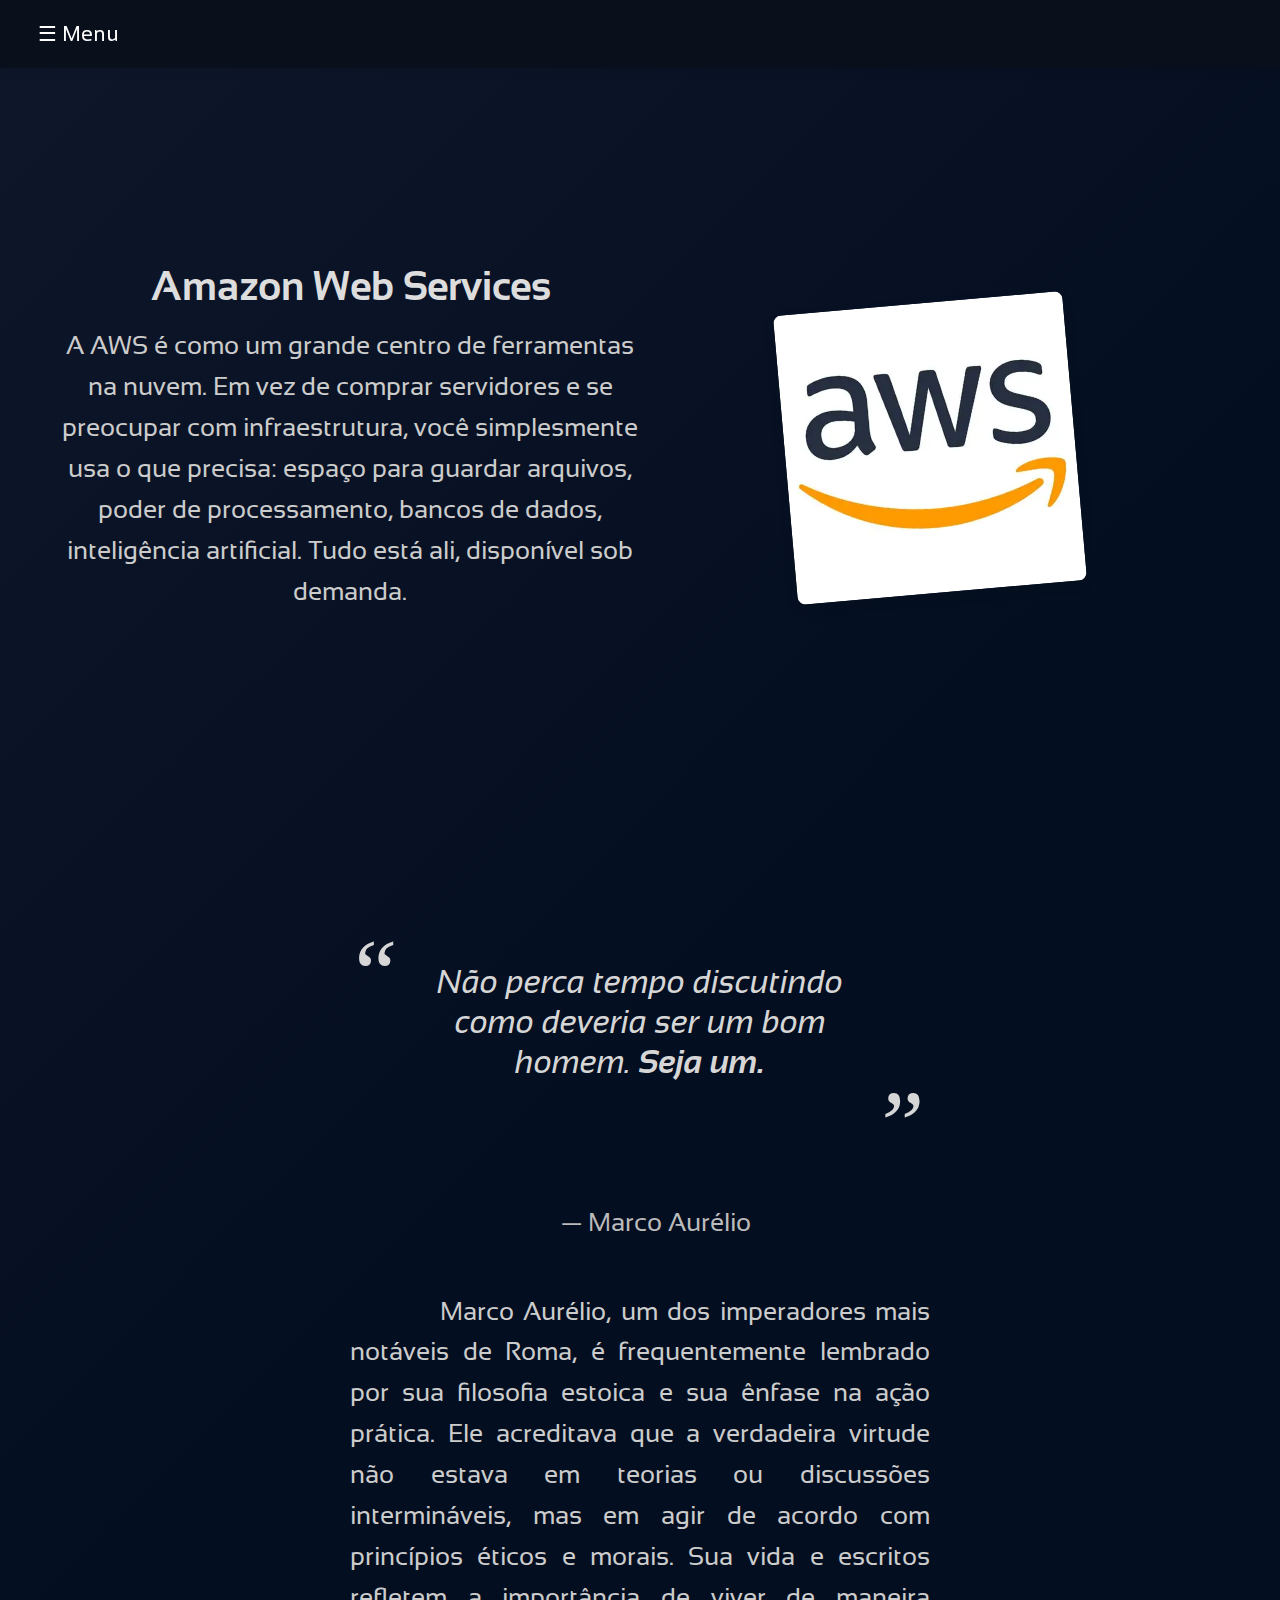
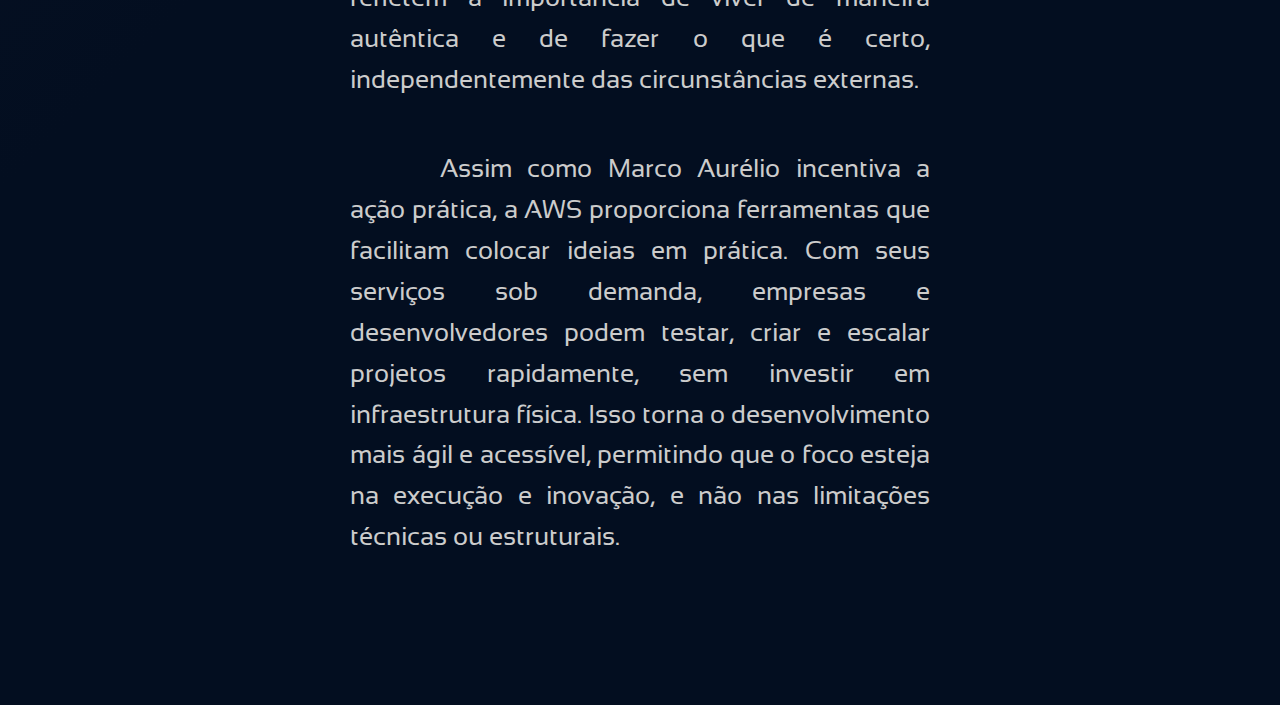
<file: index.html>
<!DOCTYPE html>
<html lang="pt">
    <head>
        <meta charset="UTF-8">
        <meta name="viewport" content="width=device-width, initial-scale=1.0">
        <title>Sla | Início </title>
        <link rel="stylesheet" href="css/estilo-geral.css">
    </head>
    <body>
        <header class="barranav" id="menu-navegacao">
            <span id="menu-mostrar">&#9776; Menu</span>
            <nav>
                <ul>
                    <li><a href="#">Início</a></li>
                    <li><a href="paginas/computacao-nuvem.html">Definição</a></li>
                    <li><a href="paginas/historia_aws.html">História</a></li>
                    <li><a href="">pg4</a></li>
                    <li><a href="">pg5</a></li>
                </ul>
            </nav>
        </header>
        <section class="conteudo">
            <header id="cabecalho-home">
                <section id="texto-cabecalho-home">
                    <h1 class="centralizado-alinhado">Amazon Web Services</h1>
                    <p class="textos-tamanho-1 centralizado-alinhado">A AWS é como um grande centro de ferramentas na nuvem. Em vez de comprar servidores e se preocupar com infraestrutura, você simplesmente usa o que precisa: espaço para guardar arquivos, poder de processamento, bancos de dados, inteligência artificial. Tudo está ali, disponível sob demanda.</p>
                </section>
                <section id="container-logo-aws-home">
                    <img src="imgs/logo/logo aws.webp" id="logo-aws-home" alt="Logo AWS">
                </section>
            </header>
            <section id="textos-home">
                <section class="bloco-texto-50 justificado">
                    <p class="textos-tamanho-0 citacao italico centralizado-alinhado">Não perca tempo discutindo como deveria ser um bom homem. <strong>Seja um.</strong></p>
                    <p class="textos-tamanho-1 citacao-autor centralizado-alinhado">Marco Aurélio</p>
                    <p class="textos-tamanho-1 margem-grande identado">Marco Aurélio, um dos imperadores mais notáveis de Roma, é frequentemente lembrado por sua filosofia estoica e sua ênfase na ação prática. Ele acreditava que a verdadeira virtude não estava em teorias ou discussões intermináveis, mas em agir de acordo com princípios éticos e morais. Sua vida e escritos refletem a importância de viver de maneira autêntica e de fazer o que é certo, independentemente das circunstâncias externas.</p>
                    <p class="textos-tamanho-1 margem-grande identado">Assim como Marco Aurélio incentiva a ação prática, a AWS proporciona ferramentas que facilitam colocar ideias em prática. Com seus serviços sob demanda, empresas e desenvolvedores podem testar, criar e escalar projetos rapidamente, sem investir em infraestrutura física. Isso torna o desenvolvimento mais ágil e acessível, permitindo que o foco esteja na execução e inovação, e não nas limitações técnicas ou estruturais.
                    </p>
                </section>
            </section>
        </section>
        <script>
            const menuNav = document.querySelector('.barranav');
            const menuMostrar = document.getElementById('menu-mostrar');
            menuMostrar.addEventListener('click', (e) => {
                e.stopPropagation();
                menuNav.classList.toggle('open');
            });
            document.addEventListener('click', (e) => {
                if (!menuNav.contains(e.target)) {
                    menuNav.classList.remove('open');
                }
            });
        </script>
        <script>
            const logoAws=document.getElementById('logo-aws-home');
            let rotacao=false;
            logoAws.addEventListener('click',()=>{
                rotacao=!rotacao;
                logoAws.style.transition = '0.3s';
                logoAws.style.transform = rotacao ? 'rotate(15deg)' : 'rotate(0deg)';
                logoAws.style.borderRadius = rotacao ? '80px' : '8px';
            });
        </script>
    </body>
</html>
</file>
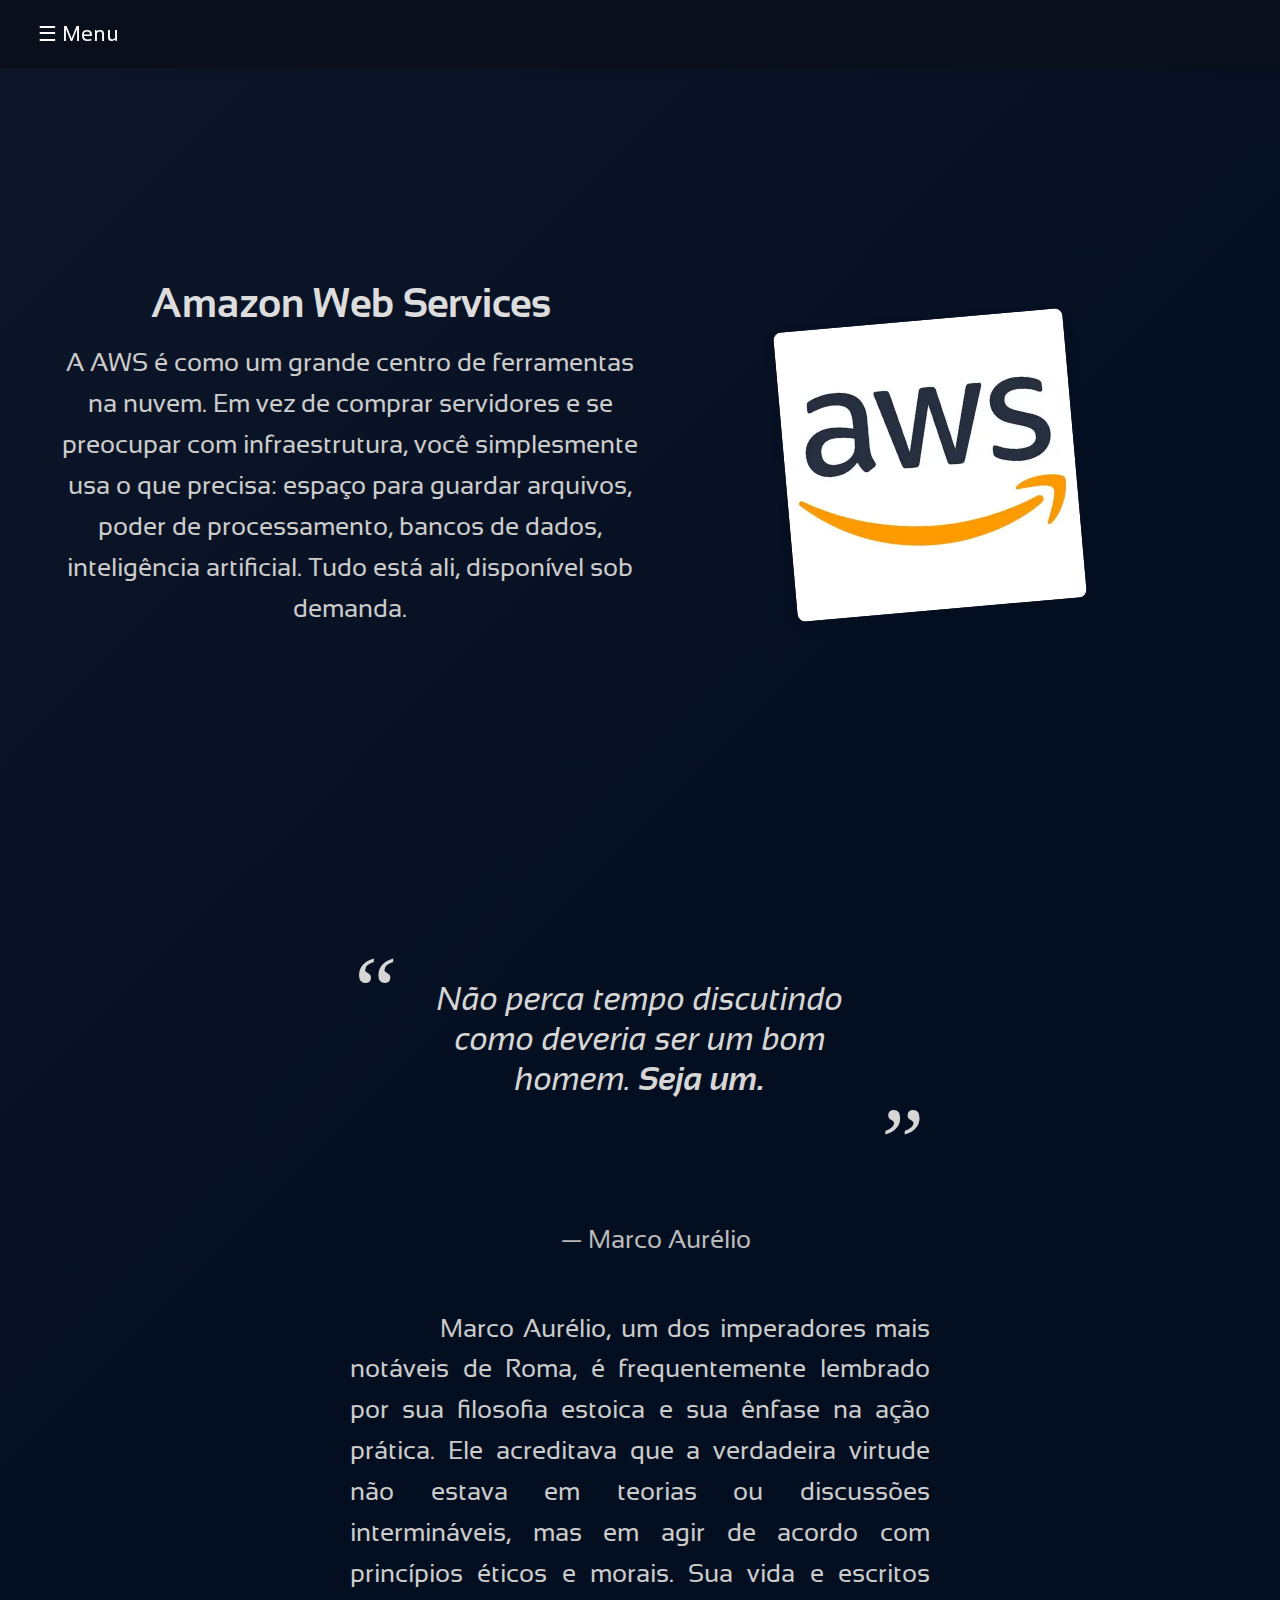
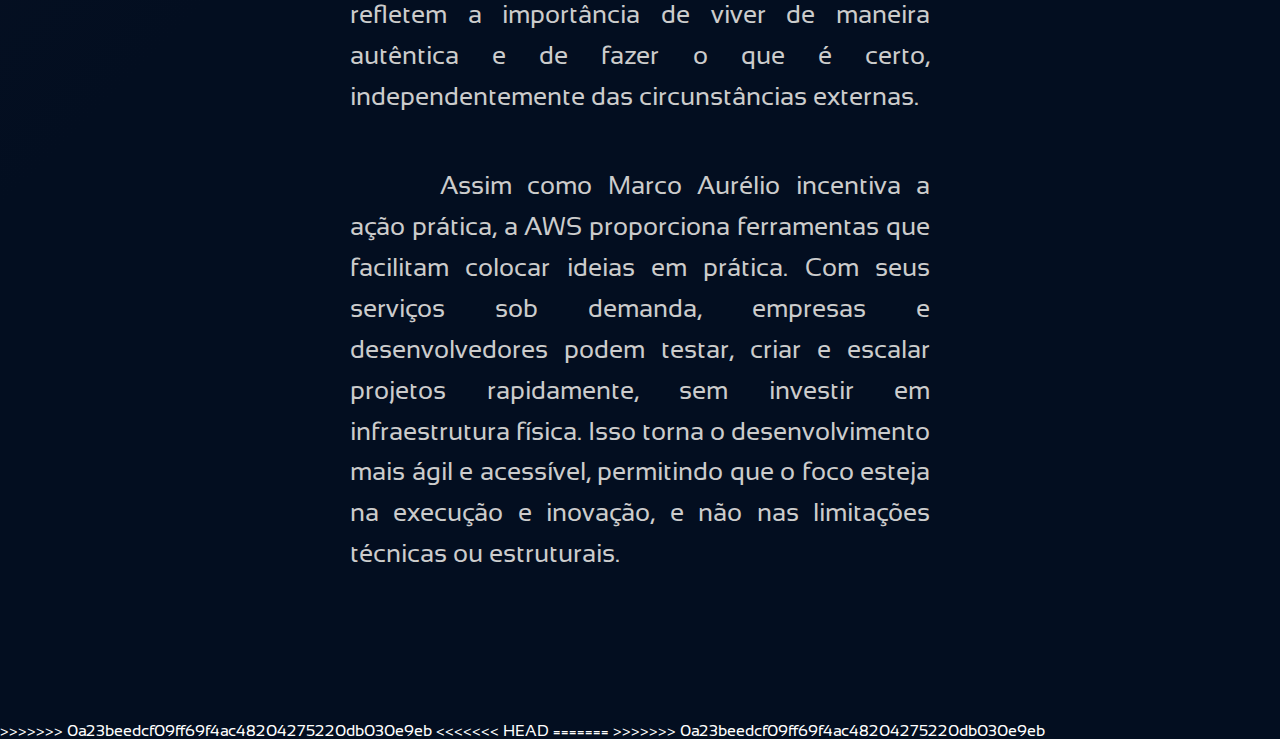
<file: ProjetoCNW/index.html>
<!DOCTYPE html>
<html lang="pt">
    <head>
        <meta charset="UTF-8">
        <meta name="viewport" content="width=device-width, initial-scale=1.0">
        <title>Sla | Início </title>
        <link rel="stylesheet" href="css/estilo-geral.css">
    </head>
    <body>
        <header class="barranav" id="menu-navegacao">
            <span id="menu-mostrar">&#9776; Menu</span>
            <nav>
                <ul>
                    <li><a href="">pg1</a></li>
                    <li><a href="">pg2</a></li>
                    <li><a href="">pg3</a></li>
                    <li><a href="">pg4</a></li>
                    <li><a href="">pg5</a></li>
                </ul>
            </nav>
        </header>
<<<<<<< HEAD
=======
        <section class="conteudo">
            <header id="cabecalho-home">
                <section id="texto-cabecalho-home">
                    <h1 class="centralizado-alinhado">Amazon Web Services</h1>
                    <p class="textos-tamanho-1 centralizado-alinhado">A AWS é como um grande centro de ferramentas na nuvem. Em vez de comprar servidores e se preocupar com infraestrutura, você simplesmente usa o que precisa: espaço para guardar arquivos, poder de processamento, bancos de dados, inteligência artificial. Tudo está ali, disponível sob demanda.</p>
                </section>
                <section id="container-logo-aws-home">
                    <img src="imgs/logo/logo aws.webp" id="logo-aws-home" alt="Logo AWS">
                </section>
            </header>
            <section id="textos-home">
                <section class="bloco-texto-50 justificado">
                    <p class="textos-tamanho-0 citacao italico centralizado-alinhado">Não perca tempo discutindo como deveria ser um bom homem. <strong>Seja um.</strong></p>
                    <p class="textos-tamanho-1 citacao-autor centralizado-alinhado">Marco Aurélio</p>
                    <p class="textos-tamanho-1 margem-grande identado">Marco Aurélio, um dos imperadores mais notáveis de Roma, é frequentemente lembrado por sua filosofia estoica e sua ênfase na ação prática. Ele acreditava que a verdadeira virtude não estava em teorias ou discussões intermináveis, mas em agir de acordo com princípios éticos e morais. Sua vida e escritos refletem a importância de viver de maneira autêntica e de fazer o que é certo, independentemente das circunstâncias externas.</p>
                    <p class="textos-tamanho-1 margem-grande identado">Assim como Marco Aurélio incentiva a ação prática, a AWS proporciona ferramentas que facilitam colocar ideias em prática. Com seus serviços sob demanda, empresas e desenvolvedores podem testar, criar e escalar projetos rapidamente, sem investir em infraestrutura física. Isso torna o desenvolvimento mais ágil e acessível, permitindo que o foco esteja na execução e inovação, e não nas limitações técnicas ou estruturais.
                    </p>
                </section>
            </section>
        </section>
>>>>>>> 0a23beedcf09ff69f4ac48204275220db030e9eb
        <script>
            const menuNav = document.querySelector('.barranav');
            const menuMostrar = document.getElementById('menu-mostrar');
            menuMostrar.addEventListener('click', (e) => {
                e.stopPropagation();
                menuNav.classList.toggle('open');
            });
            document.addEventListener('click', (e) => {
                if (!menuNav.contains(e.target)) {
                    menuNav.classList.remove('open');
                }
            });
        </script>
<<<<<<< HEAD
=======
        <script>
            const logoAws=document.getElementById('logo-aws-home');
            let rotacao=false;
            logoAws.addEventListener('click',()=>{
                rotacao=!rotacao;
                logoAws.style.transition = '0.3s';
                logoAws.style.transform = rotacao ? 'rotate(15deg)' : 'rotate(0deg)';
                logoAws.style.borderRadius = rotacao ? '80px' : '8px';
            });
        </script>
>>>>>>> 0a23beedcf09ff69f4ac48204275220db030e9eb
    </body>
</html>
</file>
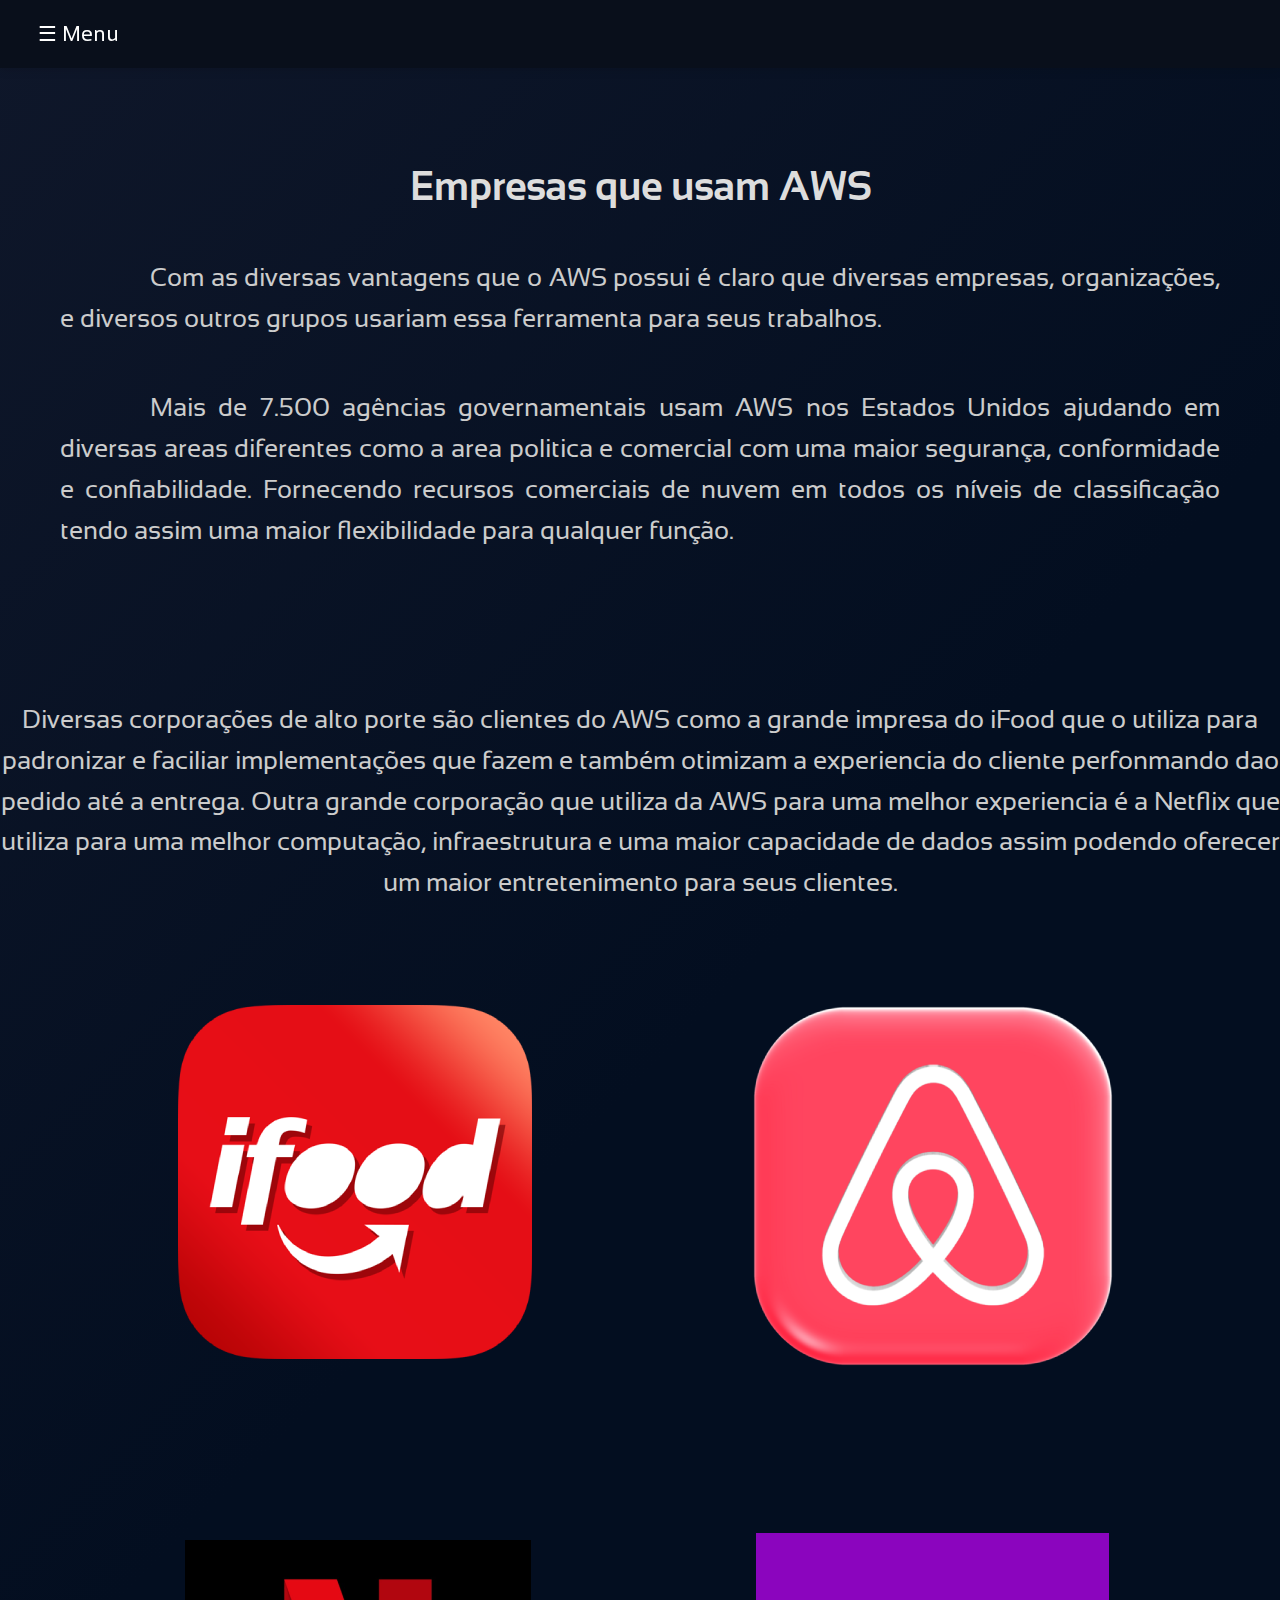
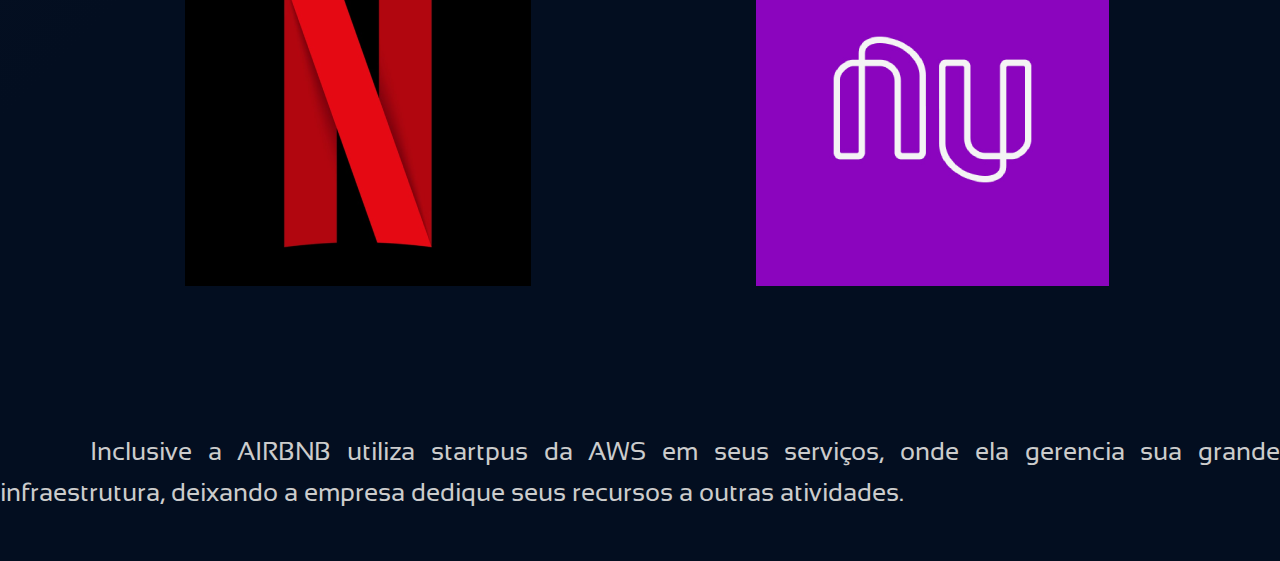
<file: Empresas_que_usam_AWS.html>
<!DOCTYPE html>
<html lang="pt">
    <head>
        <meta charset="UTF-8">
        <meta name="viewport" content="width=device-width, initial-scale=1.0">
        <title> Empresas que usam AWS </title>
        <link rel="stylesheet" href="css/estilo-geral.css">
    </head>
    <body>
        <header class="barranav" id="menu-navegacao">
            <span id="menu-mostrar">&#9776; Menu</span>
            <nav>
                <ul>
                    <li><a href="">pg1</a></li>
                    <li><a href="">pg2</a></li>
                    <li><a href="">pg3</a></li>
                    <li><a href="">pg4</a></li>
                    <li><a href="Empresas_que_usam_AWS.html">pg18</a></li>
                </ul>
            </nav>
        </header>
        <section class="conteudo">
            <section>
            <h1 class="centralizado-alinhado"> Empresas que usam AWS</h1>
            </section>
            <section class="meio">
                <section class="bloco-texto-75 justificado">
                    <p class="textos-tamanho-1 margem-grande identado">Com as diversas vantagens que o AWS possui é claro que diversas empresas, organizações, e diversos outros grupos usariam essa ferramenta para seus trabalhos.
                    <p class="textos-tamanho-1 margem-grande identado">Mais de 7.500 agências governamentais usam AWS nos Estados Unidos ajudando em diversas areas diferentes como a area politica e comercial com uma maior segurança, conformidade e confiabilidade. Fornecendo recursos comerciais de nuvem em todos os níveis de classificação tendo assim uma maior flexibilidade para qualquer função.
                    </p>
                   
                </section>
            </section>
        </section>
        <header id="imagem_com_texto_do_lado_matheus">
                <section id="texto-com_imagem_do_lado-matheus">
                    <p class="textos-tamanho-1 centralizado-alinhado">Diversas corporações de alto porte são clientes do AWS como a grande impresa do iFood que o utiliza para padronizar e faciliar implementações que fazem e também otimizam a experiencia do cliente perfonmando dao pedido até a entrega. Outra grande corporação que utiliza da AWS para uma melhor experiencia é a Netflix que utiliza para uma melhor computação, infraestrutura e uma maior capacidade de dados assim podendo oferecer um maior entretenimento para seus clientes.</p>
                </section>
                <section id="container-logo-aws-home">
                    <img src="imgs/empresas/empresas.png" id="logo-empresas" alt="empresas que usam AWS">
                </section>
            </header>
        
          <section class="meio">
                <section class="bloco-texto-75 justificado">
         <p class="textos-tamanho-1 margem-grande identado">Inclusive a AIRBNB utiliza startpus da AWS em seus serviços, onde ela gerencia sua grande infraestrutura, deixando a empresa dedique seus recursos a outras atividades.
                    </p>
          </section>
         </section>
        <script>
            const menuNav = document.querySelector('.barranav');
            const menuMostrar = document.getElementById('menu-mostrar');
            menuMostrar.addEventListener('click', (e) => {
                e.stopPropagation();
                menuNav.classList.toggle('open');
            });
            document.addEventListener('click', (e) => {
                if (!menuNav.contains(e.target)) {
                    menuNav.classList.remove('open');
                }
            });
        </script>
       
    </body>
</html>
</file>
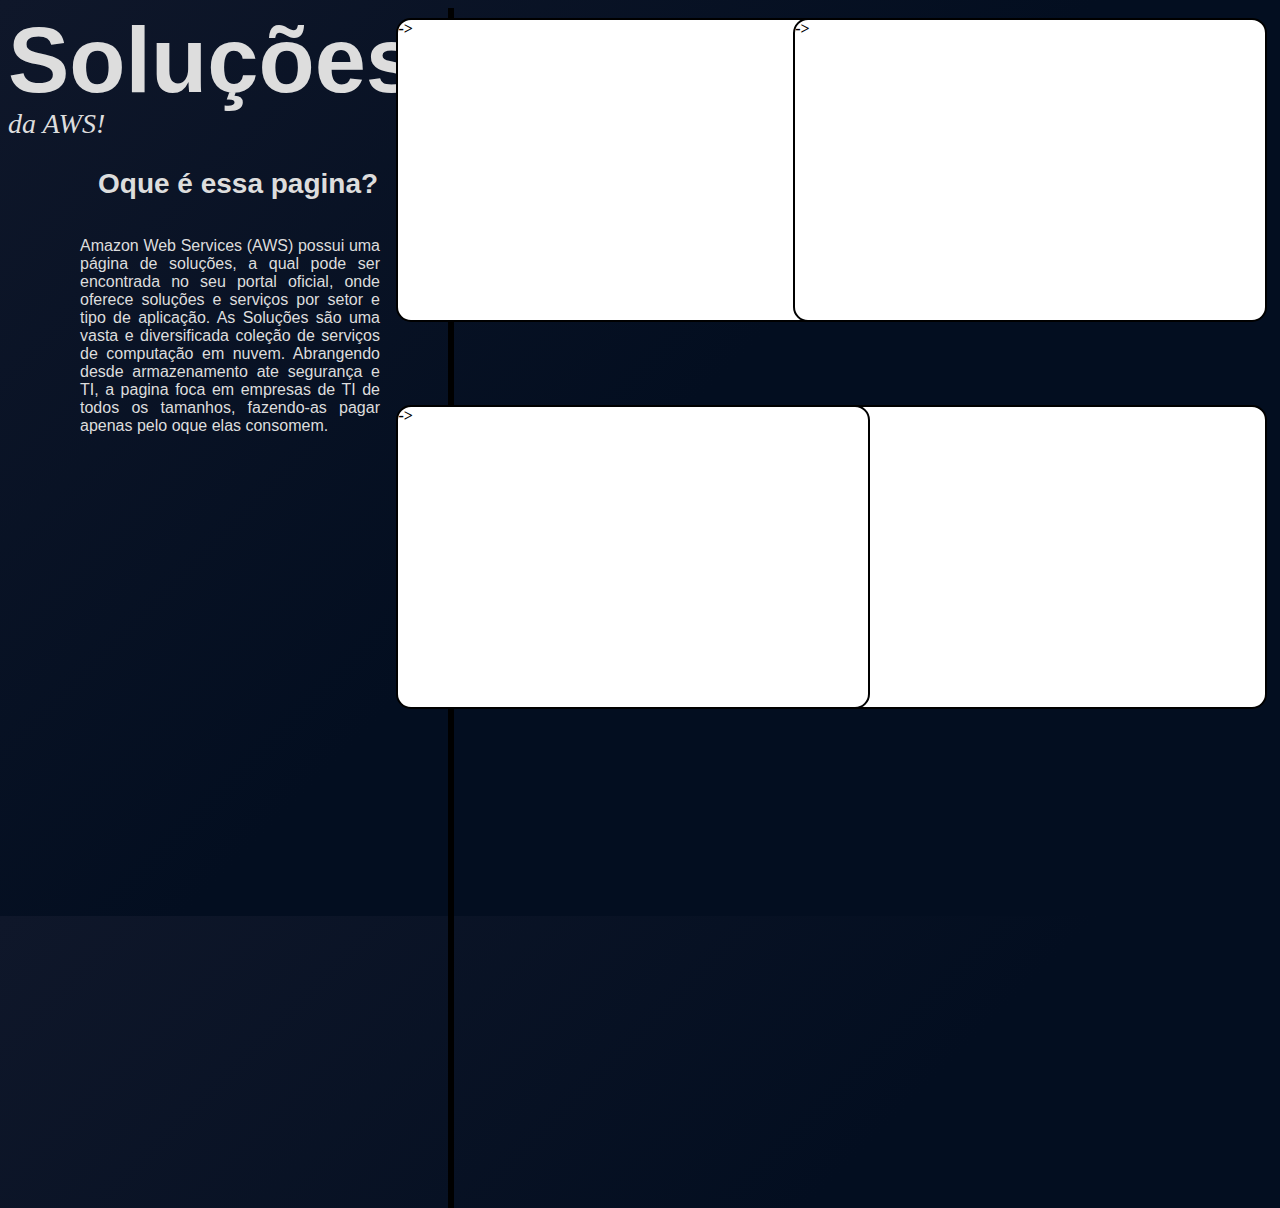
<file: PaginadoMigss/solucoes.html>
<!DOCTYPE html>
<html lang="pt-br">
<head>
    <meta charset="UTF-8">
    <meta name="viewport" content="width=device-width, initial-scale=1.0">
    <title>Soluções da AWS</title>
    <link rel="stylesheet" href="cssdomigss/cssgeraldomigss.css">
</head>
<body class="bodydomigss">

<p class="verticaldomigss"></p>

<h1 class="h1domigss">Soluções</h1>
<p class="subtitulo1domigss"><i>da AWS!</i></p>

<p class="subtitulo2domigss"><b>Oque é essa pagina?</b></p>
<p class="textonormaldomigss">Amazon Web Services (AWS) possui uma página de soluções, a qual pode ser encontrada no seu portal oficial, onde oferece soluções e serviços por setor e tipo de aplicação.
As Soluções são uma vasta e diversificada coleção de serviços de computação em nuvem.
Abrangendo desde armazenamento ate segurança e TI, a pagina foca em empresas de TI de todos os tamanhos,
fazendo-as pagar apenas pelo oque elas consomem.</p>

<p class="retangulo-arredondado1 position-absolute"><b>-></b></p>
<p class="retangulo-arredondado2 position-absolute"><b>-></b></p>
<p class="retangulo-arredondado3 position-absolute"><b>-></b></p>
<p class="retangulo-arredondado4 position-absolute"><b>-></b></p>




    
</body>
</html>
</file>
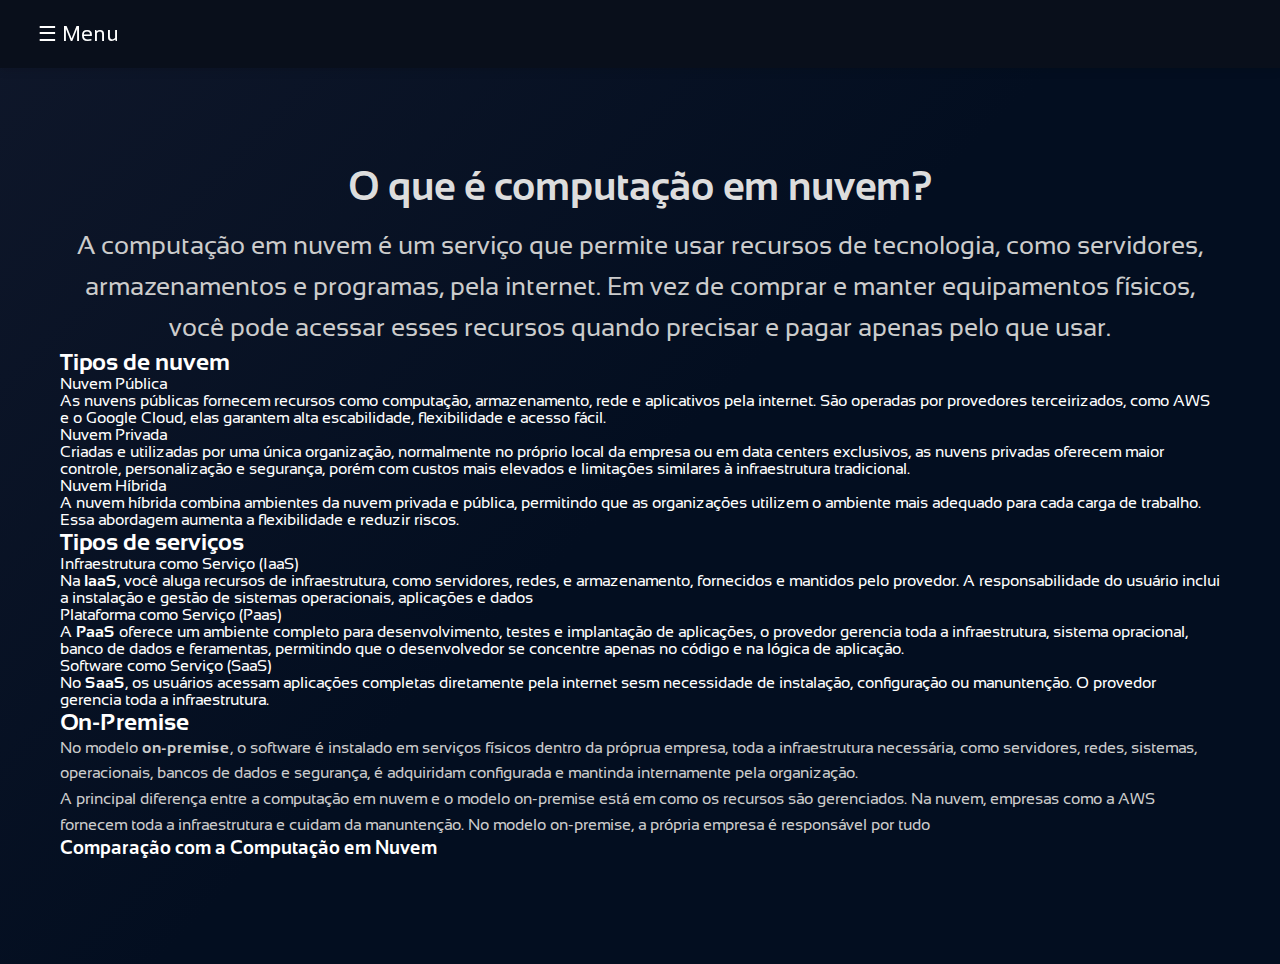
<file: paginas/computacao-nuvem.html>
<!DOCTYPE html>
<html lang="pt">
    <head>
        <meta charset="UTF-8">
        <meta name="viewport" content="width=device-width, initial-scale=1.0">
        <title>O que é computação em nuvem? </title>
        <link rel="stylesheet" href="../css/estilo-geral.css">
    </head>
    <body>
        <header class="barranav" id="menu-navegacao">
            <span id="menu-mostrar">&#9776; Menu</span>
            <nav>
                <ul>
                    <li><a href="">pg1</a></li>
                    <li><a href="paginas/computacao-nuvem.html">O que é computação em nuvem?</a></li>
                    <li><a href="">pg3</a></li>
                    <li><a href="">pg4</a></li>
                    <li><a href="">pg5</a></li>
                </ul>
            </nav>
        </header>
        <section class="conteudo">
            <header>
                <section id="texto-cabecalho-home">
                    <h1 class="centralizado-alinhado">O que é computação em nuvem?</h1>
                    <p class="textos-tamanho-1 centralizado-alinhado">A computação em nuvem é um serviço que permite usar recursos de tecnologia, como servidores, armazenamentos e programas, pela internet. Em vez de comprar e manter equipamentos físicos, você pode acessar esses recursos quando precisar e pagar apenas pelo que usar.</p>
                </section>
            </header>
            <section>
                <h2 class="esquerda-alinhado">Tipos de nuvem</h2>
                <dl>
                    <dt>Nuvem Pública</dt>
                    <dd>As nuvens públicas fornecem recursos como computação, armazenamento, rede e aplicativos pela internet. São operadas por provedores terceirizados, como AWS e o Google Cloud, elas garantem alta escabilidade, flexibilidade e acesso fácil.</dd>
                    <dt>Nuvem Privada</dt>
                    <dd>Criadas e utilizadas por uma única organização, normalmente no próprio local da empresa ou em data centers exclusivos, as nuvens privadas oferecem maior controle, personalização e segurança, porém com custos mais elevados e limitações similares à infraestrutura tradicional.</dd>
                    <dt>Nuvem Híbrida</dt>
                    <dd>A nuvem híbrida combina ambientes da nuvem privada e pública, permitindo que as organizações utilizem o ambiente mais adequado para cada carga de trabalho. Essa abordagem aumenta a flexibilidade e reduzir riscos.</dd>
                </dl>
                <h2>Tipos de serviços</h2>
                <dl>
                    <dt>Infraestrutura como Serviço (IaaS)</dt>
                    <dd>Na <strong>IaaS</strong>, você aluga recursos de infraestrutura, como servidores, redes, e armazenamento, fornecidos e mantidos pelo provedor. A responsabilidade do usuário inclui a instalação e gestão de sistemas operacionais, aplicações e dados</dd>
                    <dt>Plataforma como Serviço (Paas)</dt>
                    <dd>A <strong>PaaS</strong> oferece um ambiente completo para desenvolvimento, testes e implantação de aplicações, o provedor gerencia toda a infraestrutura, sistema opracional, banco de dados e feramentas, permitindo que o desenvolvedor se concentre apenas no código e na lógica de aplicação.</dd>
                    <dt>Software como Serviço (SaaS)</dt>
                    <dd>No <strong>SaaS</strong>, os usuários acessam aplicações completas diretamente pela internet sesm necessidade de instalação, configuração ou manuntenção. O provedor gerencia toda a infraestrutura.</dd>
                </dl>
            </section>
            <section>
                <h2>On-Premise</h2>
                <p>No modelo <strong>on-premise</strong>, o software é instalado em serviços físicos dentro da próprua empresa, toda a infraestrutura necessária, como servidores, redes, sistemas, operacionais, bancos de dados e segurança, é adquiridam configurada e mantinda internamente pela organização.</p>
                <p>A principal diferença entre a computação em nuvem e o modelo on-premise está em como os recursos são gerenciados. Na nuvem, empresas como a AWS fornecem toda a infraestrutura e cuidam da manuntenção. No modelo on-premise, a própria empresa é responsável por tudo</p>
                <h3>Comparação com a Computação em Nuvem</h3>
                <p></p>
                
            </section>
        </section>
        <script>
            const menuNav = document.querySelector('.barranav');
            const menuMostrar = document.getElementById('menu-mostrar');
            menuMostrar.addEventListener('click', (e) => {
                e.stopPropagation();
                menuNav.classList.toggle('open');
            });
            document.addEventListener('click', (e) => {
                if (!menuNav.contains(e.target)) {
                    menuNav.classList.remove('open');
                }
            });
        </script>
    </body>
</html>
</file>
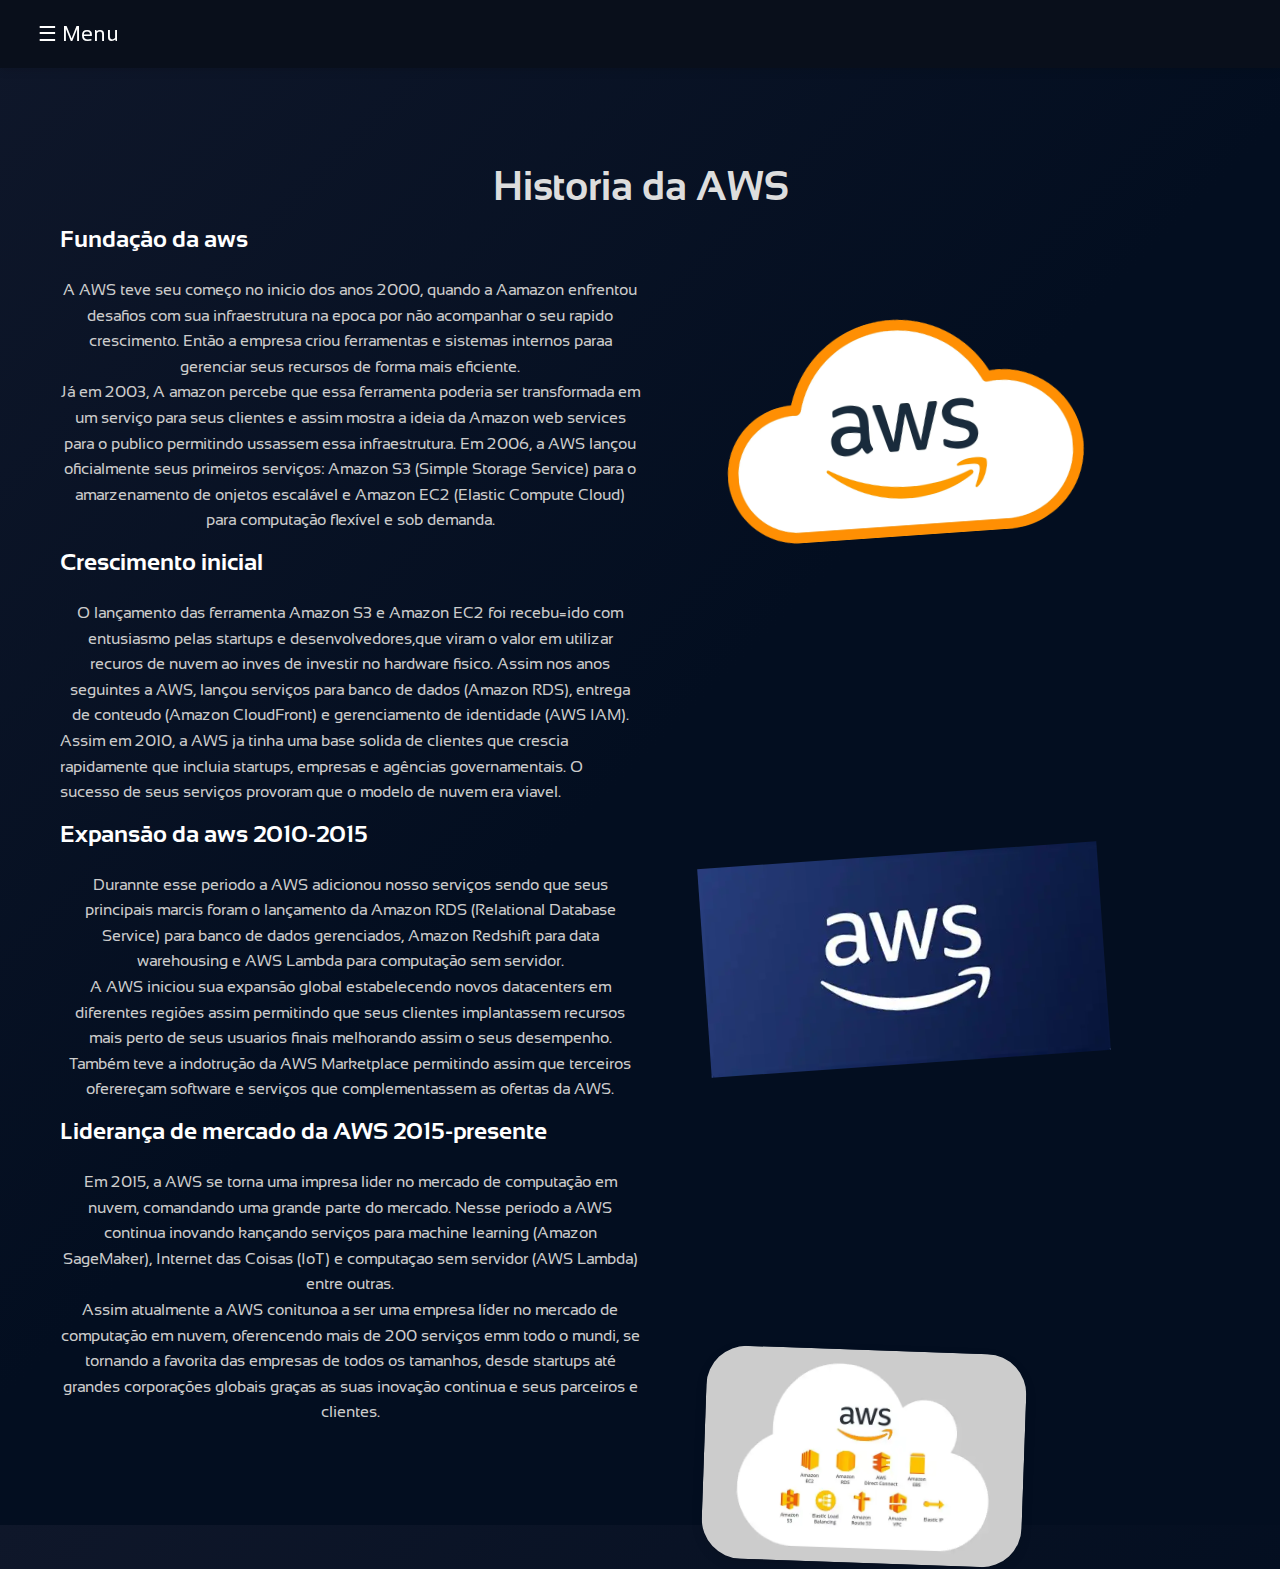
<file: paginas/historia_aws.html>
<!DOCTYPE html>
<html lang="pt">

<head>
    <meta charset="UTF-8">
    <meta name="viewport" content="width=device-width, initial-scale=1.0">
    <title>Sla | Início </title>
    <link rel="stylesheet" href="../css/estilo-geral.css">
</head>

<body>
    <header class="barranav" id="menu-navegacao">
        <span id="menu-mostrar">&#9776; Menu</span>
        <nav>
            <ul>
                <li><a href="">pg1</a></li>
                <li><a href="computacao-nuvem.html">Definição</a></li>
                <li><a href="">pg3</a></li>
                <li><a href="">pg4</a></li>
                <li><a href="">pg5</a></li>
            </ul>
        </nav>
    </header>
    <section class="conteudo">
        <section>
            <h1 class="centralizado-alinhado animacao-palavra mudar-cor">Historia da AWS</h1>
        </section>
        <section class="bloco-texto-50">
            <h2 class="h2_paragrafo">Fundação da aws</h2>
            <p class="texto-tamanho-2 centralizado-alinhado quebra_linha">
                A AWS teve seu começo no inicio dos anos 2000, quando a Aamazon
                enfrentou desafios com sua infraestrutura na epoca por não acompanhar
                o seu rapido crescimento. Então a empresa criou ferramentas e sistemas
                internos paraa gerenciar seus recursos de forma mais eficiente.
            </p>
            <p class="texto-tamanho-2 centralizado-alinhado quebra_linha">
                Já em 2003, A amazon percebe que essa ferramenta poderia ser transformada
                em um serviço para seus clientes e assim mostra a ideia da Amazon web services
                para o publico permitindo ussassem essa infraestrutura. Em 2006, a AWS
                lançou oficialmente seus primeiros serviços: Amazon S3 (Simple Storage Service)
                para o amarzenamento de onjetos escalável e Amazon EC2 (Elastic Compute Cloud) para
                computação flexível e sob demanda.
            <figure>
                <img src="../imgs/logo/aws_logo_nuvem.webp" alt="aws logo" class="aws_logo_alinhar">
            </figure>
        </section>
        <section class="bloco-texto-50">
            <h2 class="h2_paragrafo">Crescimento inicial</h2>
            <p class="texto-tamanho-2 centralizado-alinhado quebra_linha">
                O lançamento das ferramenta Amazon S3 e Amazon EC2 foi recebu=ido com entusiasmo
                pelas startups e desenvolvedores,que viram o valor em utilizar recuros de nuvem ao inves
                de investir no hardware fisico. Assim nos anos seguintes a AWS, lançou serviços para banco de dados
                (Amazon RDS), entrega de conteudo (Amazon CloudFront) e gerenciamento de identidade (AWS IAM).
            </p>
            <p>
                Assim em 2010, a AWS ja tinha uma base solida de clientes que crescia rapidamente que incluia
                startups, empresas e agências governamentais. O sucesso de seus serviços provoram que o modelo de
                nuvem era viavel.
            </p>
        </section>
        <section class="bloco-texto-50">
            <h2 class="h2_paragrafo">Expansão da aws 2010-2015</h2>
            <p class="texto-tamanho-2 centralizado-alinhado quenre_linha">
                Durannte esse periodo a AWS adicionou nosso serviços sendo que seus principais
                marcis foram o lançamento da Amazon RDS (Relational Database Service) para banco
                de dados gerenciados, Amazon Redshift para data warehousing e AWS Lambda para
                computação sem servidor.

            </p>
            <p class="texto-tamanho-2 centralizado-alinhado quebra_linha">
                A AWS iniciou sua expansão global estabelecendo novos datacenters em diferentes regiões
                assim permitindo que seus clientes implantassem recursos mais perto de seus usuarios finais
                melhorando assim o seus desempenho. Também teve a indotrução da AWS Marketplace permitindo
                assim que terceiros oferereçam software e serviços que complementassem as ofertas da AWS.

            </p>
            <figure>
                <img src="../imgs/logo/aws-logo.webp" alt="aws logo" class="aws_logo_alinhar" id="logo-azul">
            </figure>
        </section>
        <section class="bloco-texto-50">
            <h2 class="h2_paragrafo">Liderança de mercado da AWS 2015-presente</h2>
            <p class="texto-tamanho-2 centralizado-alinhado quebra_linha">
                Em 2015, a AWS se torna uma impresa lider no mercado de computação em nuvem,
                comandando uma grande parte do mercado. Nesse periodo a AWS continua inovando
                kançando serviços para machine learning (Amazon SageMaker), Internet das Coisas (IoT)
                e computaçao sem servidor (AWS Lambda) entre outras.
            </p>
            <p class="texto-tamanho-2 centralizado-alinhado quebra_linha">
                Assim atualmente a AWS conitunoa a ser uma empresa líder no mercado de computação em nuvem,
                oferencendo mais de 200 serviços emm todo o mundi, se tornando a favorita das empresas de todos
                os tamanhos, desde startups até grandes corporações globais graças as suas inovação continua e seus
                parceiros e clientes.
            </p>
        </section>
        <figure>
            <img src="../imgs/logo/aws-produtos.webp" alt="aws produtos" id="aws_prod" class="aws_logo_alinhar">
        </figure>
    </section>

    <script>
        const menuNav = document.querySelector('.barranav');
        const menuMostrar = document.getElementById('menu-mostrar');
        menuMostrar.addEventListener('click', (e) => {
            e.stopPropagation();
            menuNav.classList.toggle('open');
        });
        document.addEventListener('click', (e) => {
            if (!menuNav.contains(e.target)) {
                menuNav.classList.remove('open');
            }
        });
    </script>

</body>

</html>
</file>
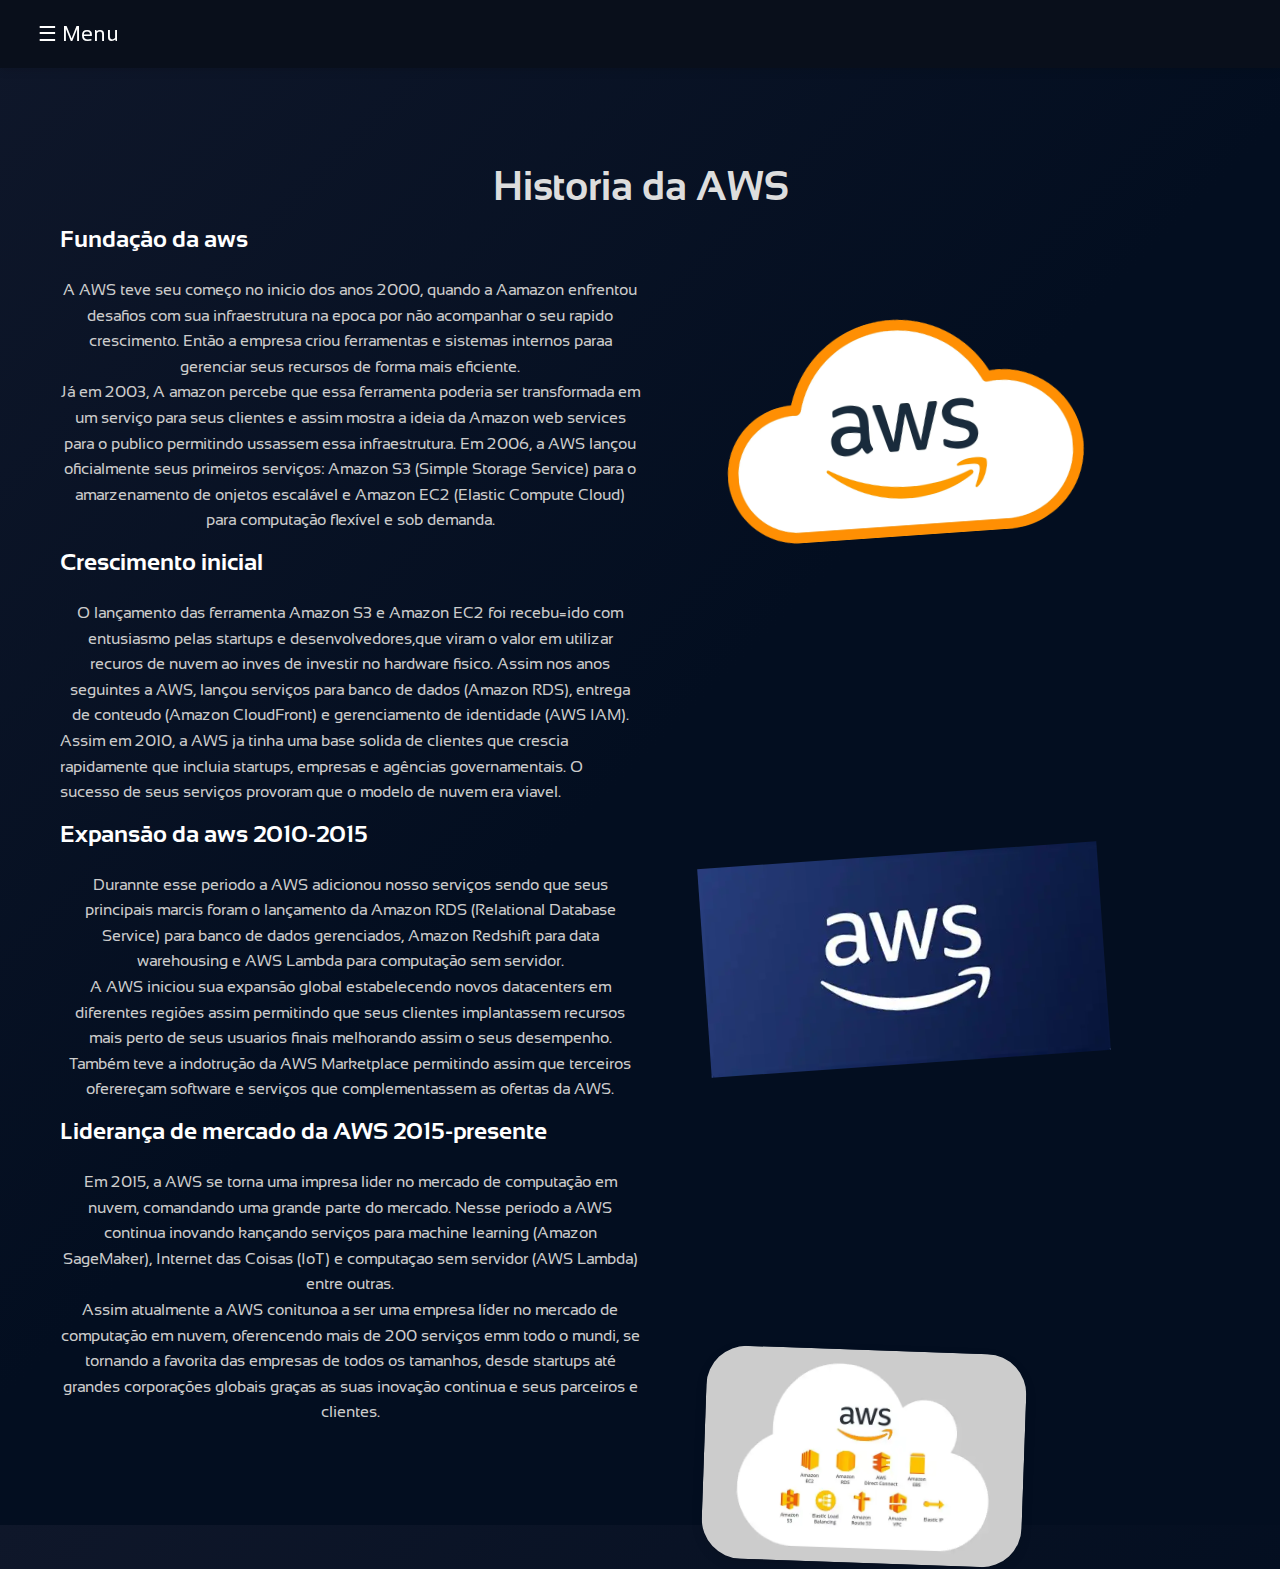
<file: ProjetoCNW/paginas/historia_aws.html>
<!DOCTYPE html>
<html lang="pt">

<head>
    <meta charset="UTF-8">
    <meta name="viewport" content="width=device-width, initial-scale=1.0">
    <title>Sla | Início </title>
    <link rel="stylesheet" href="../css/estilo-geral.css">
</head>

<body>
    <header class="barranav" id="menu-navegacao">
        <span id="menu-mostrar">&#9776; Menu</span>
        <nav>
            <ul>
                <li><a href="">pg1</a></li>
                <li><a href="">pg2</a></li>
                <li><a href="">pg3</a></li>
                <li><a href="">pg4</a></li>
                <li><a href="">pg5</a></li>
            </ul>
        </nav>
    </header>
    <section class="conteudo">
        <section>
            <h1 class="centralizado-alinhado animacao-palavra mudar-cor">Historia da AWS</h1>
        </section>
        <section class="bloco-texto-50">
            <h2 class="h2_paragrafo">Fundação da aws</h2>
            <p class="texto-tamanho-2 centralizado-alinhado quebra_linha">
                A AWS teve seu começo no inicio dos anos 2000, quando a Aamazon
                enfrentou desafios com sua infraestrutura na epoca por não acompanhar
                o seu rapido crescimento. Então a empresa criou ferramentas e sistemas
                internos paraa gerenciar seus recursos de forma mais eficiente.
            </p>
            <p class="texto-tamanho-2 centralizado-alinhado quebra_linha">
                Já em 2003, A amazon percebe que essa ferramenta poderia ser transformada
                em um serviço para seus clientes e assim mostra a ideia da Amazon web services
                para o publico permitindo ussassem essa infraestrutura. Em 2006, a AWS
                lançou oficialmente seus primeiros serviços: Amazon S3 (Simple Storage Service)
                para o amarzenamento de onjetos escalável e Amazon EC2 (Elastic Compute Cloud) para
                computação flexível e sob demanda.
            <figure>
                <img src="../imgs/logo/aws_logo_nuvem.webp" alt="aws logo" class="aws_logo_alinhar">
            </figure>
        </section>
        <section class="bloco-texto-50">
            <h2 class="h2_paragrafo">Crescimento inicial</h2>
            <p class="texto-tamanho-2 centralizado-alinhado quebra_linha">
                O lançamento das ferramenta Amazon S3 e Amazon EC2 foi recebu=ido com entusiasmo
                pelas startups e desenvolvedores,que viram o valor em utilizar recuros de nuvem ao inves
                de investir no hardware fisico. Assim nos anos seguintes a AWS, lançou serviços para banco de dados
                (Amazon RDS), entrega de conteudo (Amazon CloudFront) e gerenciamento de identidade (AWS IAM).
            </p>
            <p>
                Assim em 2010, a AWS ja tinha uma base solida de clientes que crescia rapidamente que incluia
                startups, empresas e agências governamentais. O sucesso de seus serviços provoram que o modelo de
                nuvem era viavel.
            </p>
        </section>
        <section class="bloco-texto-50">
            <h2 class="h2_paragrafo">Expansão da aws 2010-2015</h2>
            <p class="texto-tamanho-2 centralizado-alinhado quenre_linha">
                Durannte esse periodo a AWS adicionou nosso serviços sendo que seus principais
                marcis foram o lançamento da Amazon RDS (Relational Database Service) para banco
                de dados gerenciados, Amazon Redshift para data warehousing e AWS Lambda para
                computação sem servidor.

            </p>
            <p class="texto-tamanho-2 centralizado-alinhado quebra_linha">
                A AWS iniciou sua expansão global estabelecendo novos datacenters em diferentes regiões
                assim permitindo que seus clientes implantassem recursos mais perto de seus usuarios finais
                melhorando assim o seus desempenho. Também teve a indotrução da AWS Marketplace permitindo
                assim que terceiros oferereçam software e serviços que complementassem as ofertas da AWS.

            </p>
            <figure>
                <img src="../imgs/logo/aws-logo.webp" alt="aws logo" class="aws_logo_alinhar" id="logo-azul">
            </figure>
        </section>
        <section class="bloco-texto-50">
            <h2 class="h2_paragrafo">Liderança de mercado da AWS 2015-presente</h2>
            <p class="texto-tamanho-2 centralizado-alinhado quebra_linha">
                Em 2015, a AWS se torna uma impresa lider no mercado de computação em nuvem,
                comandando uma grande parte do mercado. Nesse periodo a AWS continua inovando
                kançando serviços para machine learning (Amazon SageMaker), Internet das Coisas (IoT)
                e computaçao sem servidor (AWS Lambda) entre outras.
            </p>
            <p class="texto-tamanho-2 centralizado-alinhado quebra_linha">
                Assim atualmente a AWS conitunoa a ser uma empresa líder no mercado de computação em nuvem,
                oferencendo mais de 200 serviços emm todo o mundi, se tornando a favorita das empresas de todos
                os tamanhos, desde startups até grandes corporações globais graças as suas inovação continua e seus
                parceiros e clientes.
            </p>
        </section>
        <figure>
            <img src="../imgs/logo/aws-produtos.webp" alt="aws produtos" id="aws_prod" class="aws_logo_alinhar">
        </figure>
    </section>

    <script>
        const menuNav = document.querySelector('.barranav');
        const menuMostrar = document.getElementById('menu-mostrar');
        menuMostrar.addEventListener('click', (e) => {
            e.stopPropagation();
            menuNav.classList.toggle('open');
        });
        document.addEventListener('click', (e) => {
            if (!menuNav.contains(e.target)) {
                menuNav.classList.remove('open');
            }
        });
    </script>

</body>

</html>
</file>
<file: css/estilo-geral.css>
/* Paleta do site vai ser:
#9fb0cc; - azul claro <- hover
#6d7f8d; - azul médio <- botões
#1e293b; - azul escuro <- barra de navegação
#0f172a; - azul muito escuro <- fundo
#ddd; - branco <- texto em geral */


@import url('https://fonts.googleapis.com/css2?family=Sansation:ital,wght@0,300;0,400;0,700;1,300;1,400;1,700&display=swap');

/* estilo geral do nosso site*/
* {
    margin: 0;
    padding: 0;
    box-sizing: border-box;
    font-family: "Sansation", sans-serif;
}

body {
    background-image: linear-gradient(135deg, #0f172a 0%, #030e20 50%);
    color: #fff;
    width: 100vw;
    min-height: 100vh;
    overflow-x: hidden;
}

.barranav {
    background-color: #090f1b;
    box-shadow: 0 4px 8px rgba(0,0,0,0.09);
    padding: 16px 24px;
    position: fixed;
    top: 0;
    z-index: 5;
    width: 100vw;
}

.barranav span {
    cursor: pointer;
    user-select: none;
    padding: 6px 14px;
    background: none;
    color: #fff;
    border-radius: 4px;
    font-weight: 500;
    font-size: 1.3em;
    box-shadow: none;
    transition: background 0.2s;
    display: inline-block;
    transition: 0.3s ease;
}

.barranav span:hover {
    rotate: 4deg;
}

.barranav nav {
    display: none;
    position: absolute;
    top: 60px;
    left: 24px;
    width: 200px;
    background: #1e293b;
    border-radius: 8px;
    box-shadow: 0 4px 16px rgba(0,0,0,0.10);
    z-index: 10;
    animation: fadeIn 0.2s;
    flex-direction: column;
}

.barranav.open nav {
    display: flex;
}

.barranav nav ul {
    list-style: none;
    margin: 0;
    padding: 8px 0;
    display: flex;
    flex-direction: column;
    gap: 2px;
}

.barranav nav ul li {
    margin: 0;
    padding: 0;
    transition: 0.3s ease;
}

.barranav nav ul li a {
    display: block;
    padding: 12px 20px;
    text-decoration: none;
    color: #fff;
    font-size: 1em;
    font-weight: 500;
    transition: background 0.18s, color 0.3s ease, transform 0.3s ease, opacity 0.3s ease;
}

.barranav nav ul li a:hover {
    background: #56647a;
    color: #fff;
    transform: translateY(-1px);
    opacity: 0.8;
}

.conteudo {
    margin-top: 4em;
    padding: 100px 60px;
    animation: fadeIn 0.5s ease-in-out;
}

/* textos */
h1{
    margin-bottom: 16px;
    font-size: 2.5em;
    color: #ddd;
}

.h2_paragrafo{
    font-size: 1.5em;
    margin-bottom:25px;
    margin-top: 15px;

}

p{
    line-height: 1.6;
    color: #ccc;
}
.justificado{
    text-align: justify;
}
.italico{
    font-style: italic;
}
.direita-alinhado{
    text-align: right;
}
.centralizado-alinhado{
    text-align: center;
}
.textos-tamanho-0{
    font-size: 2em;
}
.textos-tamanho-1{
    font-size: 1.6em;
}
.textos-tamanho-2{
    font-size: 1.4em;
}
.textos-tamanho-3{
    font-size: 1.2em;
}
.textos-tamanho-4{
    font-size: 1em;
}
.textos-tamanho-5{
    font-size: 0.8em;
}
.bloco-texto-50{
    width: 50%;
}
.identado{
    text-indent: 90px;
}
.citacao{
    margin: 70px 0 70px 0;
    padding: 50px;
    line-height: 1.25;
    color: #d6d6d6;
    transition: 0.3s;
    quotes: "“" "„";
    position: relative;
}
.citacao:hover{
    color: #fff;
    line-height: 1.4;
    transform: scale(1.02);
}
.citacao::before,
.citacao::after {
    font-size: 3em;
    font-family: 'Georgia';
}

.citacao::before {
    content: open-quote;
    position: absolute;
    left: -5px;
    top: 1px;
}

.citacao::after {
    content: close-quote;
    position: absolute;
    right: -5px;
    bottom: 1px;
}
.citacao-autor{
    margin-left: 32px;
    margin-top: 8px;
    color: #bbb;
}
.citacao-autor::before {
    content: "— ";
}
/* margens pré definidas */
.margem-pequena{
    margin-top: 12px;
    margin-bottom: 12px;
}
.margem-media{
    margin-top: 24px;
    margin-bottom: 24px;
}
.margem-grande{
    margin-top: 48px;
    margin-bottom: 48px;
}

/*imagens*/
#container-logo-aws-home{
    display: flex;
    justify-content: center;
    align-items: center;
    width: 100%;
}
#logo-aws-home {
    width: 50%;
    height: auto;
    border-radius: 8px;
    rotate: -5deg;
    box-shadow: 0 4px 12px rgba(0,0,0,0.1);
    margin-top: 20px;
}

.aws_logo_alinhar{
    width: 400px;
    position: absolute;
    left: 55%;
    top: 35%;
    transform: rotate(-4deg);
}

#logo-azul{
    width: 400px;
    top: 95%;
}

#aws_prod{
    width: 25%;
    border-radius: 40px;
    box-shadow: 0 4px 12px rgba(0,0,0,0.1);
    top: 150%;
    transform: rotate(2deg);
}


/*animações*/
@keyframes fadeIn {
    from { opacity: 0; transform: translateY(-10px);}
    to { opacity: 1; transform: translateY(0);}
}


/*outras providências*/

#cabecalho-home{
    display: flex;
    justify-content: space-between;
    align-items: center;
    margin-top: 100px;
    margin-bottom: 230px;
}
#texto-cabecalho-home{
    width: 100%;
}
#textos-home{
    margin-top: 32px;
    display: flex;
    justify-content: center;
    align-items: center;
    flex-direction: column;
    gap: 16px;
    width: 100%;
}

.animacao-palavra {
  animation: color-animation 5s linear infinite;
}

.mudar-cor {
  --color-1: #ff9900;
  --color-2: #aa2e00;
  --color-3: #f5f5f5;
}

@keyframes color-animation {
  0%    {color: var(--color-1)}
  32%   {color: var(--color-1)}
  33%   {color: var(--color-2)}
  65%   {color: var(--color-2)}
  66%   {color: var(--color-3)}
  99%   {color: var(--color-3)}
  100%  {color: var(--color-1)}
}
</file>
<file: ProjetoCNW/css/estilo-geral.css>
/* Paleta do site vai ser:
#9fb0cc; - azul claro <- hover
#6d7f8d; - azul médio <- botões
#1e293b; - azul escuro <- barra de navegação
#0f172a; - azul muito escuro <- fundo
#ddd; - branco <- texto em geral */


@import url('https://fonts.googleapis.com/css2?family=Sansation:ital,wght@0,300;0,400;0,700;1,300;1,400;1,700&display=swap');

/* estilo geral do nosso site*/
* {
    margin: 0;
    padding: 0;
    box-sizing: border-box;
    font-family: "Sansation", sans-serif;
}

body {
    background-image: linear-gradient(135deg, #0f172a 0%, #030e20 50%);
    color: #fff;
    width: 100vw;
    min-height: 100vh;
    overflow-x: hidden;
}

.barranav {
    background-color: #090f1b;
    box-shadow: 0 4px 8px rgba(0,0,0,0.09);
    padding: 16px 24px;
    position: fixed;
    top: 0;
    z-index: 5;
    width: 100vw;
}

.barranav span {
    cursor: pointer;
    user-select: none;
    padding: 6px 14px;
    background: none;
    color: #fff;
    border-radius: 4px;
    font-weight: 500;
    font-size: 1.3em;
    box-shadow: none;
    transition: background 0.2s;
    display: inline-block;
    transition: 0.3s ease;
}

.barranav span:hover {
    rotate: 4deg;
}

.barranav nav {
    display: none;
    position: absolute;
    top: 60px;
    left: 24px;
    width: 200px;
    background: #1e293b;
    border-radius: 8px;
    box-shadow: 0 4px 16px rgba(0,0,0,0.10);
    z-index: 10;
    animation: fadeIn 0.2s;
    flex-direction: column;
}

.barranav.open nav {
    display: flex;
}

.barranav nav ul {
    list-style: none;
    margin: 0;
    padding: 8px 0;
    display: flex;
    flex-direction: column;
    gap: 2px;
}

.barranav nav ul li {
    margin: 0;
    padding: 0;
    transition: 0.3s ease;
}

.barranav nav ul li a {
    display: block;
    padding: 12px 20px;
    text-decoration: none;
    color: #fff;
    font-size: 1em;
    font-weight: 500;
    transition: background 0.18s, color 0.3s ease, transform 0.3s ease, opacity 0.3s ease;
}

.barranav nav ul li a:hover {
    background: #56647a;
    color: #fff;
    transform: translateY(-1px);
    opacity: 0.8;
}

.conteudo {
    margin-top: 4em;
    padding: 100px 60px;
    animation: fadeIn 0.5s ease-in-out;
}

/* textos */
h1{
    margin-bottom: 16px;
    font-size: 2.5em;
    color: #ddd;
}

.h2_paragrafo{
    font-size: 1.5em;
    margin-bottom:25px;
    margin-top: 15px;

}

p{
    line-height: 1.6;
    color: #ccc;
}
.justificado{
    text-align: justify;
}
.italico{
    font-style: italic;
}
.direita-alinhado{
    text-align: right;
}
.centralizado-alinhado{
    text-align: center;
}
.textos-tamanho-0{
    font-size: 2em;
}
.textos-tamanho-1{
    font-size: 1.6em;
}
.textos-tamanho-2{
    font-size: 1.4em;
}
.textos-tamanho-3{
    font-size: 1.2em;
}
.textos-tamanho-4{
    font-size: 1em;
}
.textos-tamanho-5{
    font-size: 0.8em;
}
.bloco-texto-50{
    width: 50%;
}
.identado{
    text-indent: 90px;
}
.citacao{
    margin: 70px 0 70px 0;
    padding: 50px;
    line-height: 1.25;
    color: #d6d6d6;
    transition: 0.3s;
    quotes: "“" "„";
    position: relative;
}
.citacao:hover{
    color: #fff;
    line-height: 1.4;
    transform: scale(1.02);
}
.citacao::before,
.citacao::after {
    font-size: 3em;
    font-family: 'Georgia';
}

.citacao::before {
    content: open-quote;
    position: absolute;
    left: -5px;
    top: 1px;
}

.citacao::after {
    content: close-quote;
    position: absolute;
    right: -5px;
    bottom: 1px;
}
.citacao-autor{
    margin-left: 32px;
    margin-top: 8px;
    color: #bbb;
}
.citacao-autor::before {
    content: "— ";
}
/* margens pré definidas */
.margem-pequena{
    margin-top: 12px;
    margin-bottom: 12px;
}
.margem-media{
    margin-top: 24px;
    margin-bottom: 24px;
}
.margem-grande{
    margin-top: 48px;
    margin-bottom: 48px;
}

/*imagens*/
#container-logo-aws-home{
    display: flex;
    justify-content: center;
    align-items: center;
    width: 100%;
}
#logo-aws-home {
    width: 50%;
    height: auto;
    border-radius: 8px;
    rotate: -5deg;
    box-shadow: 0 4px 12px rgba(0,0,0,0.1);
    margin-top: 20px;
}

.aws_logo_alinhar{
    width: 400px;
    position: absolute;
    left: 55%;
    top: 35%;
    transform: rotate(-4deg);
}

#logo-azul{
    width: 400px;
    top: 95%;
}

#aws_prod{
    width: 25%;
    border-radius: 40px;
    box-shadow: 0 4px 12px rgba(0,0,0,0.1);
    top: 150%;
    transform: rotate(2deg);
}


/*animações*/
@keyframes fadeIn {
    from { opacity: 0; transform: translateY(-10px);}
    to { opacity: 1; transform: translateY(0);}
}


/*outras providências*/

#cabecalho-home{
    display: flex;
    justify-content: space-between;
    align-items: center;
    margin-top: 100px;
    margin-bottom: 230px;
}
#texto-cabecalho-home{
    width: 100%;
}
#textos-home{
    margin-top: 32px;
    display: flex;
    justify-content: center;
    align-items: center;
    flex-direction: column;
    gap: 16px;
    width: 100%;
}

.animacao-palavra {
  animation: color-animation 5s linear infinite;
}

.mudar-cor {
  --color-1: #ff9900;
  --color-2: #aa2e00;
  --color-3: #f5f5f5;
}

@keyframes color-animation {
  0%    {color: var(--color-1)}
  32%   {color: var(--color-1)}
  33%   {color: var(--color-2)}
  65%   {color: var(--color-2)}
  66%   {color: var(--color-3)}
  99%   {color: var(--color-3)}
  100%  {color: var(--color-1)}
}
</file>
<file: PaginadoMigss/cssdomigss/cssgeraldomigss.css>
.bodydomigss {
    background-image: linear-gradient(135deg, #0f172a 0%, #030e20 50%);
    color: #fff;
    width: 100vw;
    min-height: 100vh;
    overflow-x: hidden;
}

/*---------------------------------------------------------------------------------------------------------------------------------------------------*/
/*Textos*/

.h1domigss{
    margin-bottom: -33px;
    padding-bottom: -24px;
    padding-right: 0px;
    margin-top: 0px;
    font-size: 92px;
    font-family:Arial, Helvetica, sans-serif;
    color: #ddd;
    /*perguntar pro ryan se ha alguma maneira de mudar a fonte do h1*/
}

.subtitulo1domigss{
    font-size: 28px;
    color: #ddd;
    margin-bottom: 22px;
}


.subtitulo2domigss{
    font-size: 28px;
    color: #ddd;
    margin-bottom: 22px;
    font-family: 'Gill Sans';
    font-family:Arial, Helvetica, sans-serif;
    margin-left: 90px;
    /*Perguntar pro Ryan pq nenhuma coisa quer trocar de fonte*/
}

.textonormaldomigss{
    color: #ddd;
    width: 300px; 
    margin-left: 57px;             
    padding: 15px;               
    text-align: justify;   
    font-family:Arial, Helvetica, sans-serif;    
    top: 20px;                 
    left: 30px;               

}

.verticaldomigss {
    border-left: 6px solid black;
    height: 1200px;
    position: absolute;
    left: 35%;
    margin-top: 0px;
    }

.retangulo-arredondado1 {
    width: 470px; 
    height: 300px; 
    background-color: white; 
    border-radius: 15px; 
    border: 2px solid black; 
    color: black;
    margin-left: 65%;
    margin-top: 0px;
    top: 2%;
    right: 32%;

  }

  .retangulo-arredondado2 {
    width: 470px; 
    height: 300px; 
    background-color: white; 
    border-radius: 15px; 
    border: 2px solid black; 
    color: black;
    margin-left: 65%;
    margin-top: 0px;
    top: 2%;
    right: 1%;

  }

    .retangulo-arredondado3 {
    width: 470px; 
    height: 300px; 
    background-color: white; 
    border-radius: 15px; 
    border: 2px solid black; 
    color: black;
    margin-left: 65%;
    margin-top: 0px;
    top: 45%;
    right: 1%;

  }

  .retangulo-arredondado4 {
    width: 470px; 
    height: 300px; 
    background-color: white; 
    border-radius: 15px; 
    border: 2px solid black; 
    color: black;
    margin-left: 65%;
    margin-top: 0px;
    top: 45%;
    right: 32%;

  }


.position-absolute {
    position: absolute;
}
</file>
